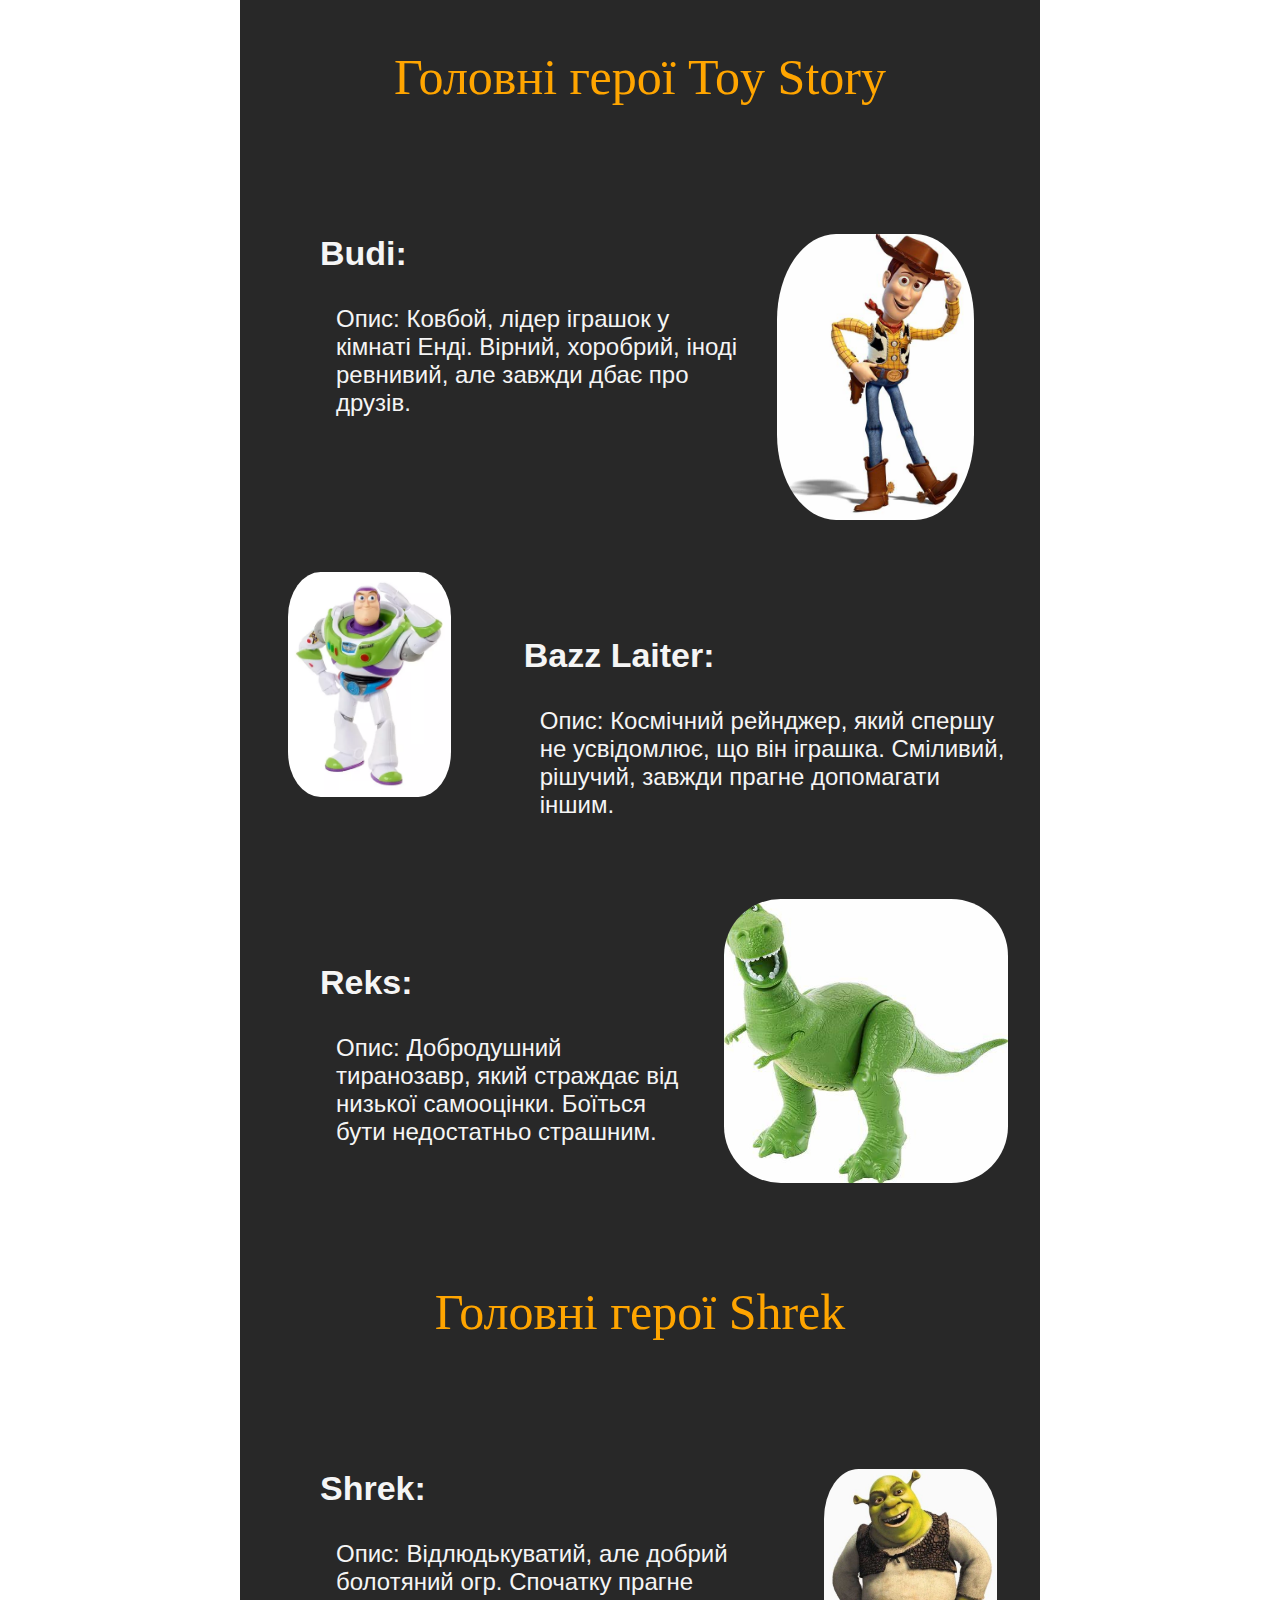
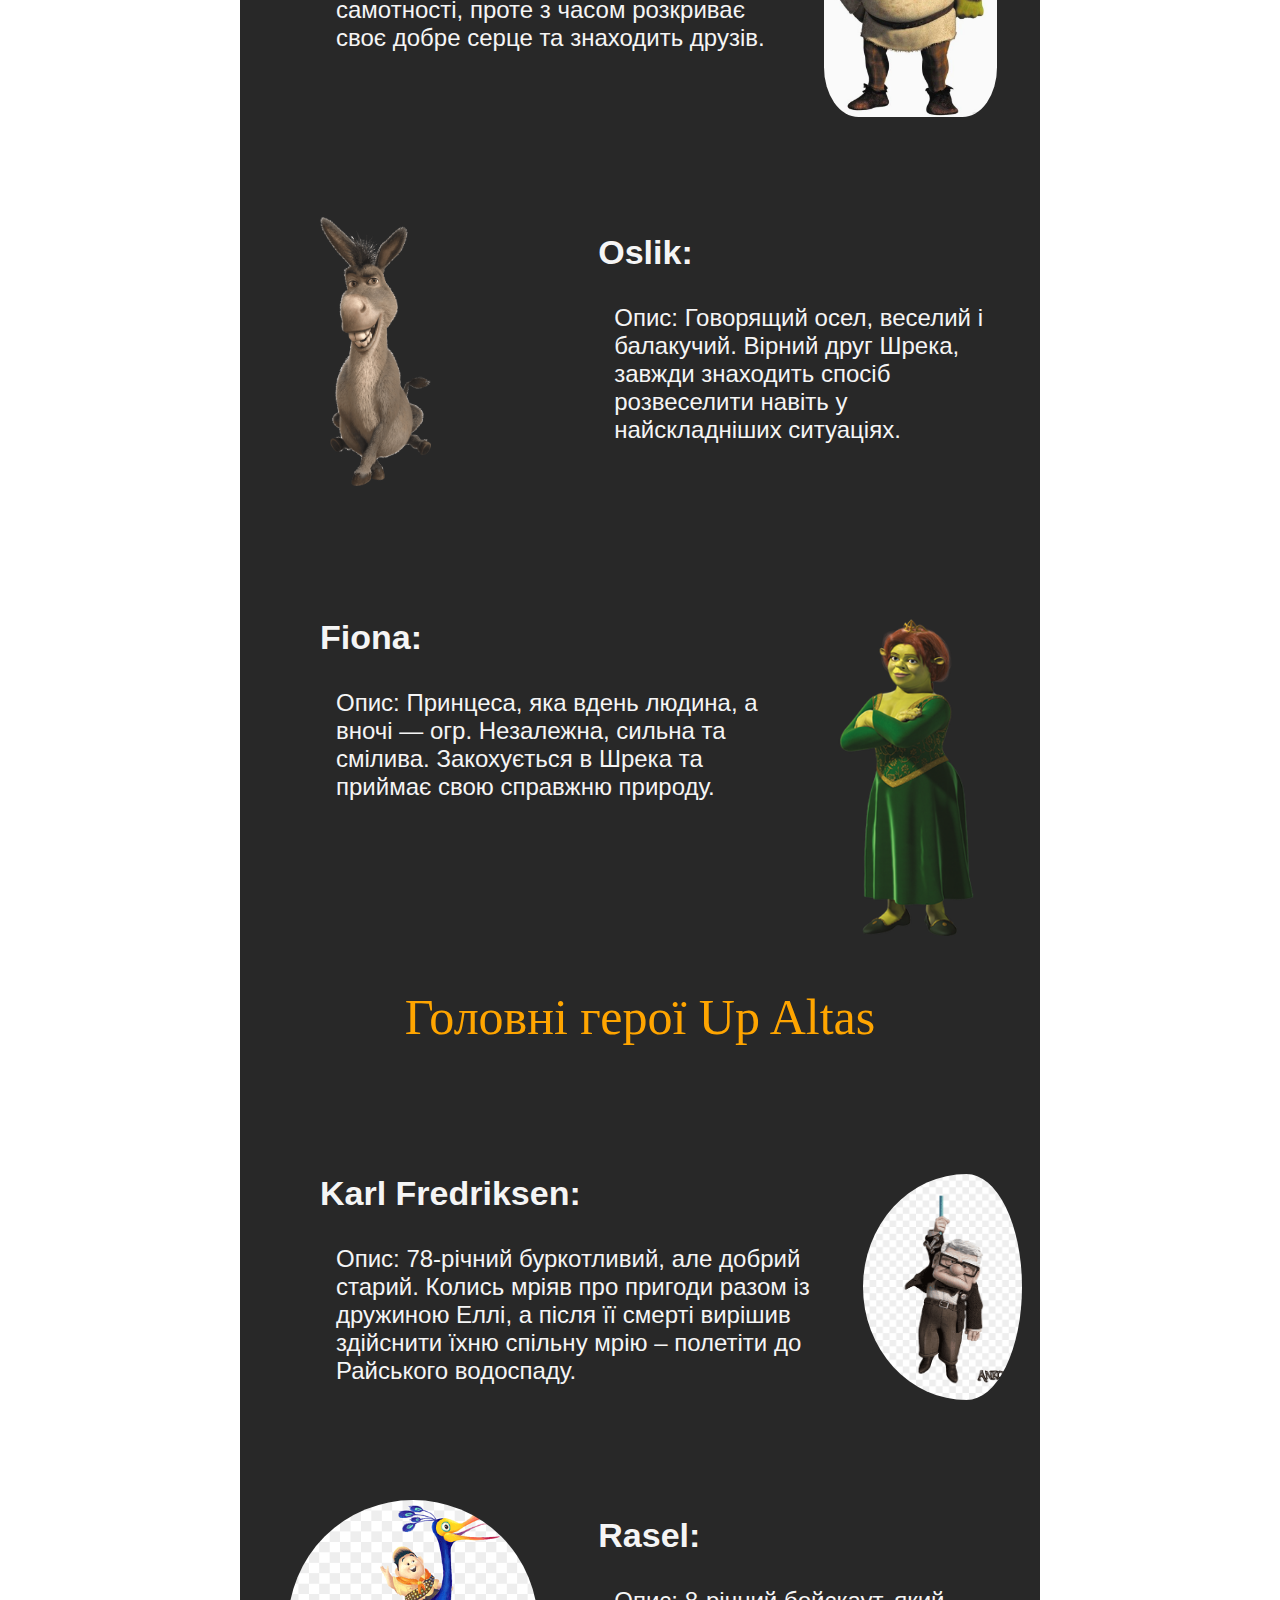
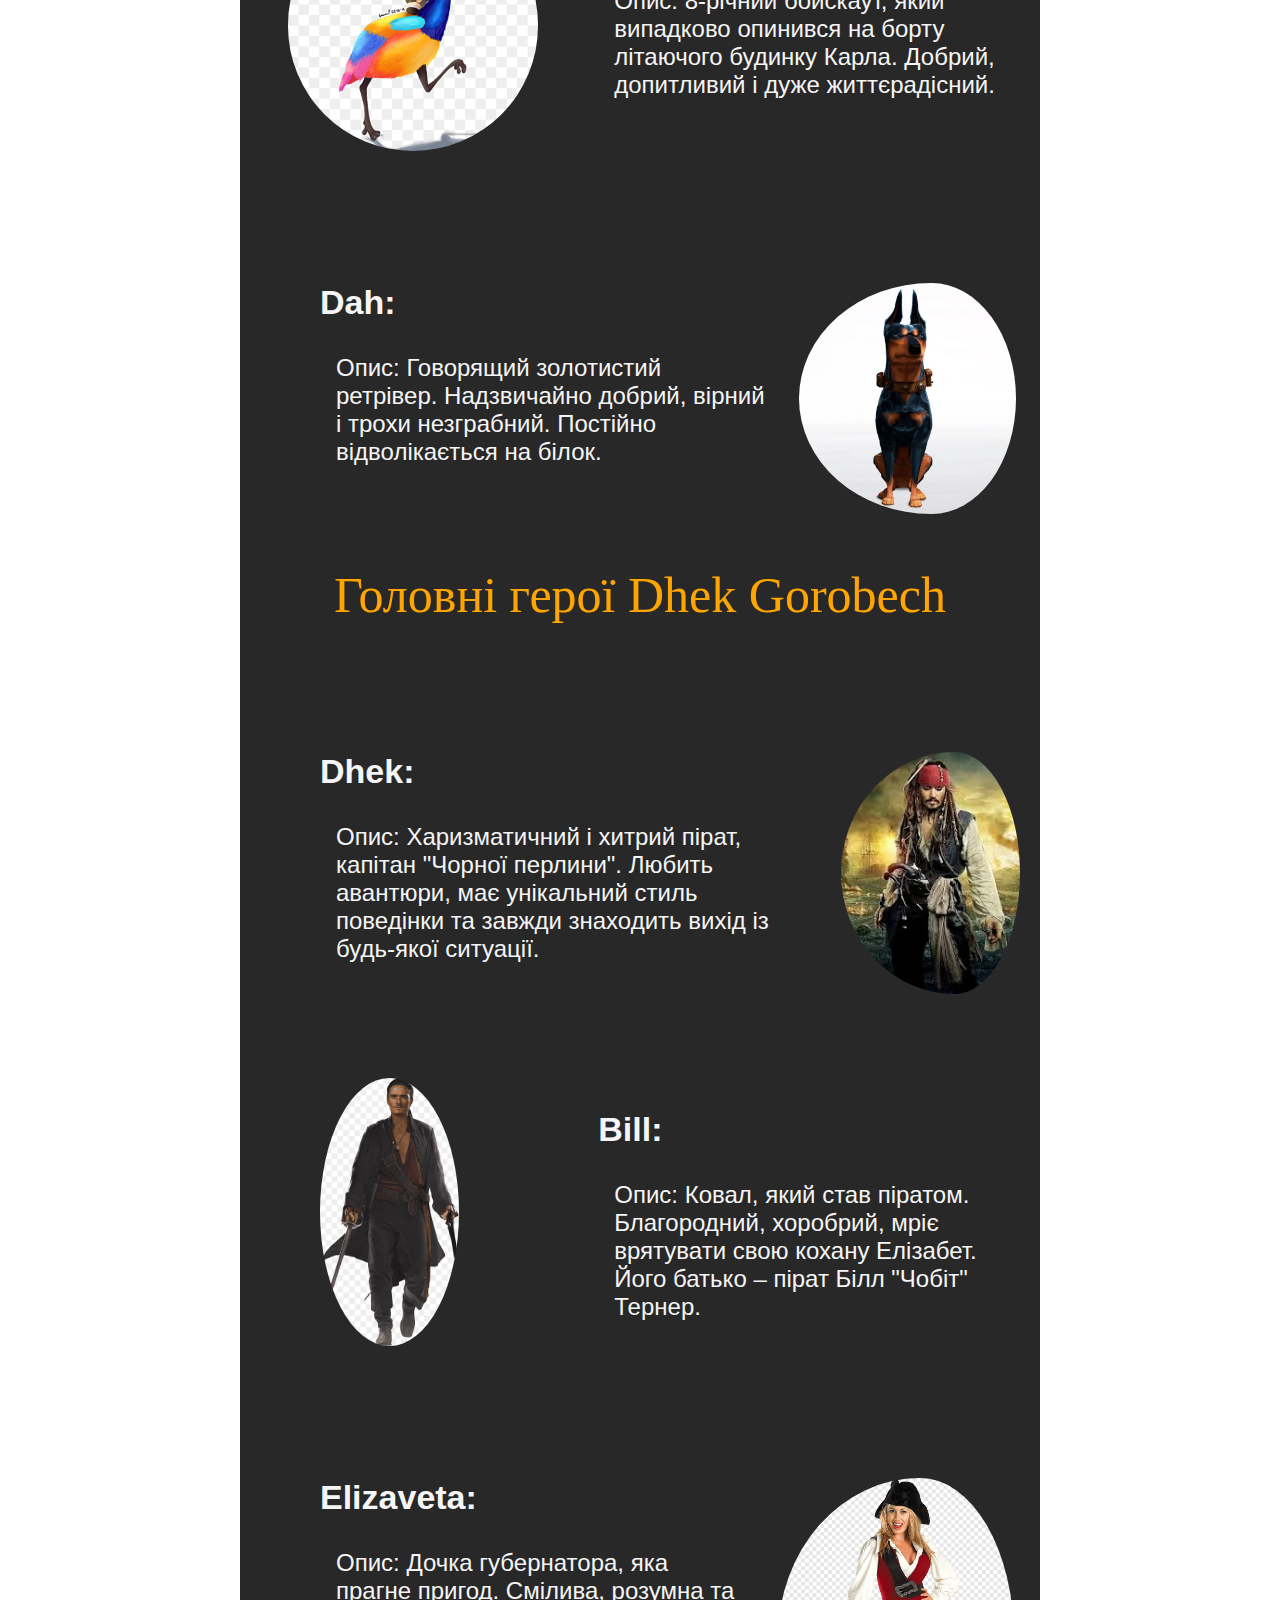
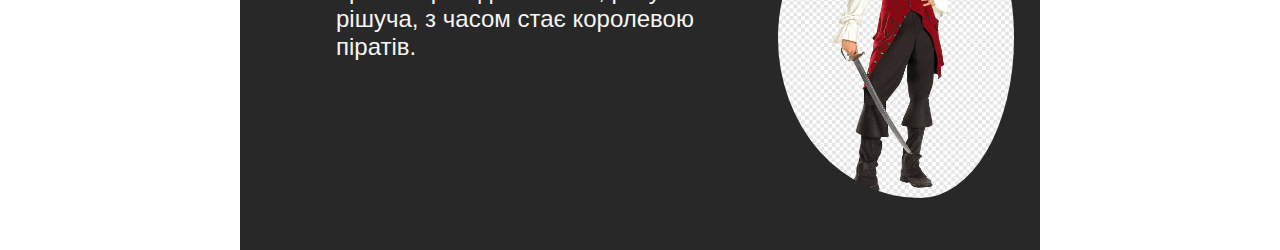
<file: 01_filmes_10_02_25/39_filmes2_26_02_25/40_filmes3_03_03_25/index.html>
<!DOCTYPE html>
<html lang="en">
  <head>
    <meta charset="UTF-8" />
    <meta name="viewport" content="width=device-width, initial-scale=1.0" />
    <title>Document</title>
    <link rel="stylesheet" href="css/style.css" />
  </head>
  <body>
    <div class="container">
      <div class="box-toy1">
        <p class="toyh">Головні герої Toy Story</p>
        <div class="boxk">
          <div class="box-p">
            <p class="budi-p">Budi:</p>
            <p class="content">
              Опис: Ковбой, лідер іграшок у кімнаті Енді. Вірний, хоробрий,
              іноді ревнивий, але завжди дбає про друзів.
            </p>
          </div>
          <div class="image-box">
            <img class="budi" src="img/budi.jfif" />
          </div>
        </div>
        <div class="box2">
          <div class="box3">
            <p class="bazz-p">Bazz Laiter:</p>
            <p class="content">
              Опис: Космічний рейнджер, який спершу не усвідомлює, що він
              іграшка. Сміливий, рішучий, завжди прагне допомагати іншим.
            </p>
          </div>
          <div class="box-bazz">
            <img class="bazz" src="img/bazz.webp" />
          </div>
        </div>
        <div class="box4">
          <div class="box5">
            <p class="reks-p">Reks:</p>
            <p class="content">
              Опис: Добродушний тиранозавр, який страждає від низької самооцінки. Боїться бути недостатньо страшним.
            </p>
          </div>
          <div class="box-reks">
            <img class="reks" src="img/reks.jfif" />
          </div>
        </div>
        <p class="shrekh">Головні герої Shrek</p>
        <div class="boxk">
          <div class="boxp">
            <p class="budi-p">Shrek:</p>
            <p class="content">
              Опис: Відлюдькуватий, але добрий болотяний огр. Спочатку прагне самотності, проте з часом розкриває своє добре серце та знаходить друзів.
            </p>
          </div>
          <div class="image-box">
            <img class="shrek-image" src="img/shrek.jpg" />
          </div>
        </div>
        <div class="box2">
          <div class="box3">
            <p class="bazz-p">Oslik:</p>
            <p class="content">
              Опис: Говорящий осел, веселий і балакучий. Вірний друг Шрека, завжди знаходить спосіб розвеселити навіть у найскладніших ситуаціях.
            </p>
          </div>
          <div class="image-box">
            <img class="oslik-image" src="img/oslik.png" />
          </div>
        </div>
        <div class="boxk">
          <div class="boxp">
            <p class="budi-p">Fiona:</p>
            <p class="content">
              Опис: Принцеса, яка вдень людина, а вночі — огр. Незалежна, сильна та смілива. Закохується в Шрека та приймає свою справжню природу.
            </p>
          </div>
          <div class="image-box">
            <img class="shrek-image" src="img/fiona.png" />
          </div>
        </div>
        <p class="shrekh">Головні герої Up Altas</p>
        <div class="boxk">
          <div class="boxp">
            <p class="budi-p">Karl Fredriksen:</p>
            <p class="content">
              Опис: 78-річний буркотливий, але добрий старий. Колись мріяв про пригоди разом із дружиною Еллі, а після її смерті вирішив здійснити їхню спільну мрію – полетіти до Райського водоспаду.
            </p>
          </div>
          <div class="image-box">
            <img class="karl-image" src="img/karl.png" />
          </div>
        </div>
        <div class="box2">
          <div class="box3">
            <p class="bazz-p">Rasel:</p>
            <p class="content">
              Опис: 8-річний бойскаут, який випадково опинився на борту літаючого будинку Карла. Добрий, допитливий і дуже життєрадісний.
            </p>
          </div>
          <div class="image-box">
            <img class="resel-image" src="img/resel.png" />
          </div>
        </div>
        <div class="boxk">
          <div class="boxp">
            <p class="budi-p">Dah:</p>
            <p class="content">
              Опис: Говорящий золотистий ретрівер. Надзвичайно добрий, вірний і трохи незграбний. Постійно відволікається на білок.
            </p>
          </div>
          <div class="image-box">
            <img class="karl-image" src="img/dah.webp" />
          </div>
        </div>
        <p class="shrekh">Головні герої Dhek Gorobech</p>
        <div class="boxk">
          <div class="boxp">
            <p class="budi-p">Dhek:</p>
            <p class="content">
              Опис: Харизматичний і хитрий пірат, капітан "Чорної перлини". Любить авантюри, має унікальний стиль поведінки та завжди знаходить вихід із будь-якої ситуації.
            </p>
          </div>
          <div class="image-box">
            <img class="karl-image" src="img/dhek.jpg" />
          </div>
        </div>
        <div class="box2">
          <div class="box3">
            <p class="bazz-p">Bill:</p>
            <p class="content">
              Опис: Ковал, який став піратом. Благородний, хоробрий, мріє врятувати свою кохану Елізабет. Його батько – пірат Білл "Чобіт" Тернер.
            </p>
          </div>
          <div class="image-box">
            <img class="bill-image" src="img/bill.png" />
          </div>
        </div>
        <div class="boxk">
          <div class="boxp">
            <p class="budi-p">Elizaveta:</p>
            <p class="content">
              Опис: Дочка губернатора, яка прагне пригод. Смілива, розумна та рішуча, з часом стає королевою піратів.
            </p>
          </div>
          <div class="image-box">
            <img class="karl-image" src="img/eliza.png" />
          </div>
        </div>
      </div>
    </div>
  </body>
</html>
</file>
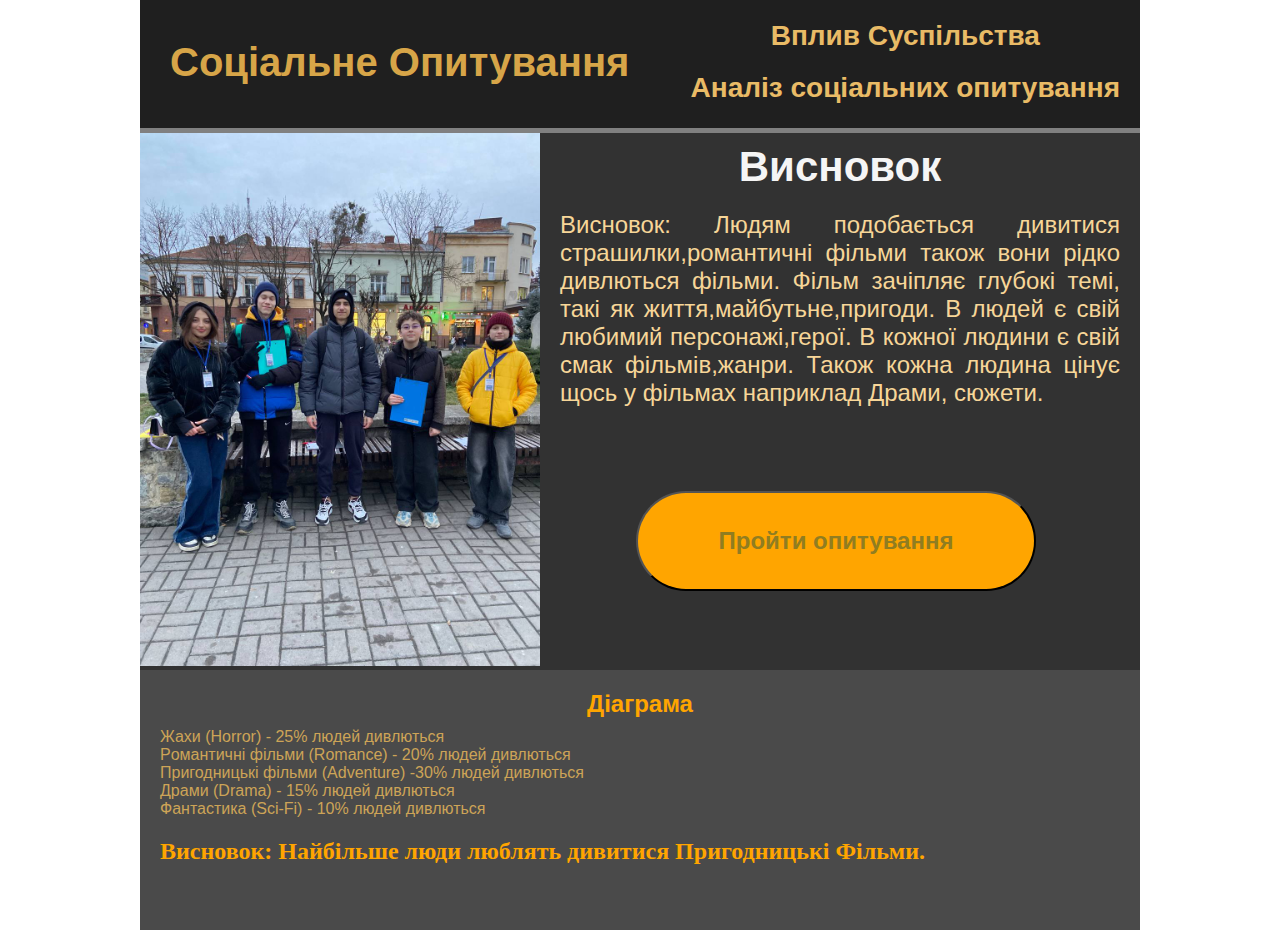
<file: 38_poll_25_02_25/poll.index.html>
<!DOCTYPE html>
<html lang="ua">
  <head>
    <meta charset="UTF-8" />
    <meta name="viewport" content="width=device-width, initial-scale=1.0" />
    <title>Соц Опитування</title>
    <link rel="stylesheet" href="css/style.css">
  </head>
  <body>
    <div class="container">
      <header>
        <h1>Соціальне Опитування</h1>
        <nav>
            <h2>Вплив Суспільства</h2>
            <h3>Аналіз соціальних опитування</h3>
        </nav>
      </header>
      <main>
        <section class="block">
          <div class="box-image">
            <img src="img/hkm.jpg" />
          </div>
          <div class="box-content">
            <h4>Висновок</h4>
            <p class="text">
              Висновок: Людям подобається дивитися страшилки,романтичні фільми
              також вони рідко дивлються фільми. Фільм зачіпляє глубокі темі,
              такі як життя,майбутьне,пригоди. В людей є свій любимий
              персонажі,герої. В кожної людини є свій смак фільмів,жанри. Також
              кожна людина цінує щось у фільмах наприклад Драми, сюжети.
            </p>
            <button class="bth">
                Пройти опитування
            </button>
          </div>
        </section>
      </main>
      <footer>
        <h5>Діаграма</h5>
        <p class="diagrama">
            Жахи (Horror) - 25% людей дивлються
        </p>
        <p class="diagrama">
            Pомантичні фільми (Romance) - 20% людей дивлються
        </p>
        <p class="diagrama">
            Пригодницькі фільми (Adventure) -30% людей дивлються
        </p>
        <p class="diagrama">
            Драми (Drama) - 15% людей дивлються
        </p>
        <p class="diagrama">
            Фантастика (Sci-Fi) - 10% людей дивлються
        </p>
        <h6>Висновок: Найбільше люди люблять дивитися Пригодницькі Фільми.</h6>
      </footer>
    </div>
  </body>
</html>
</file>
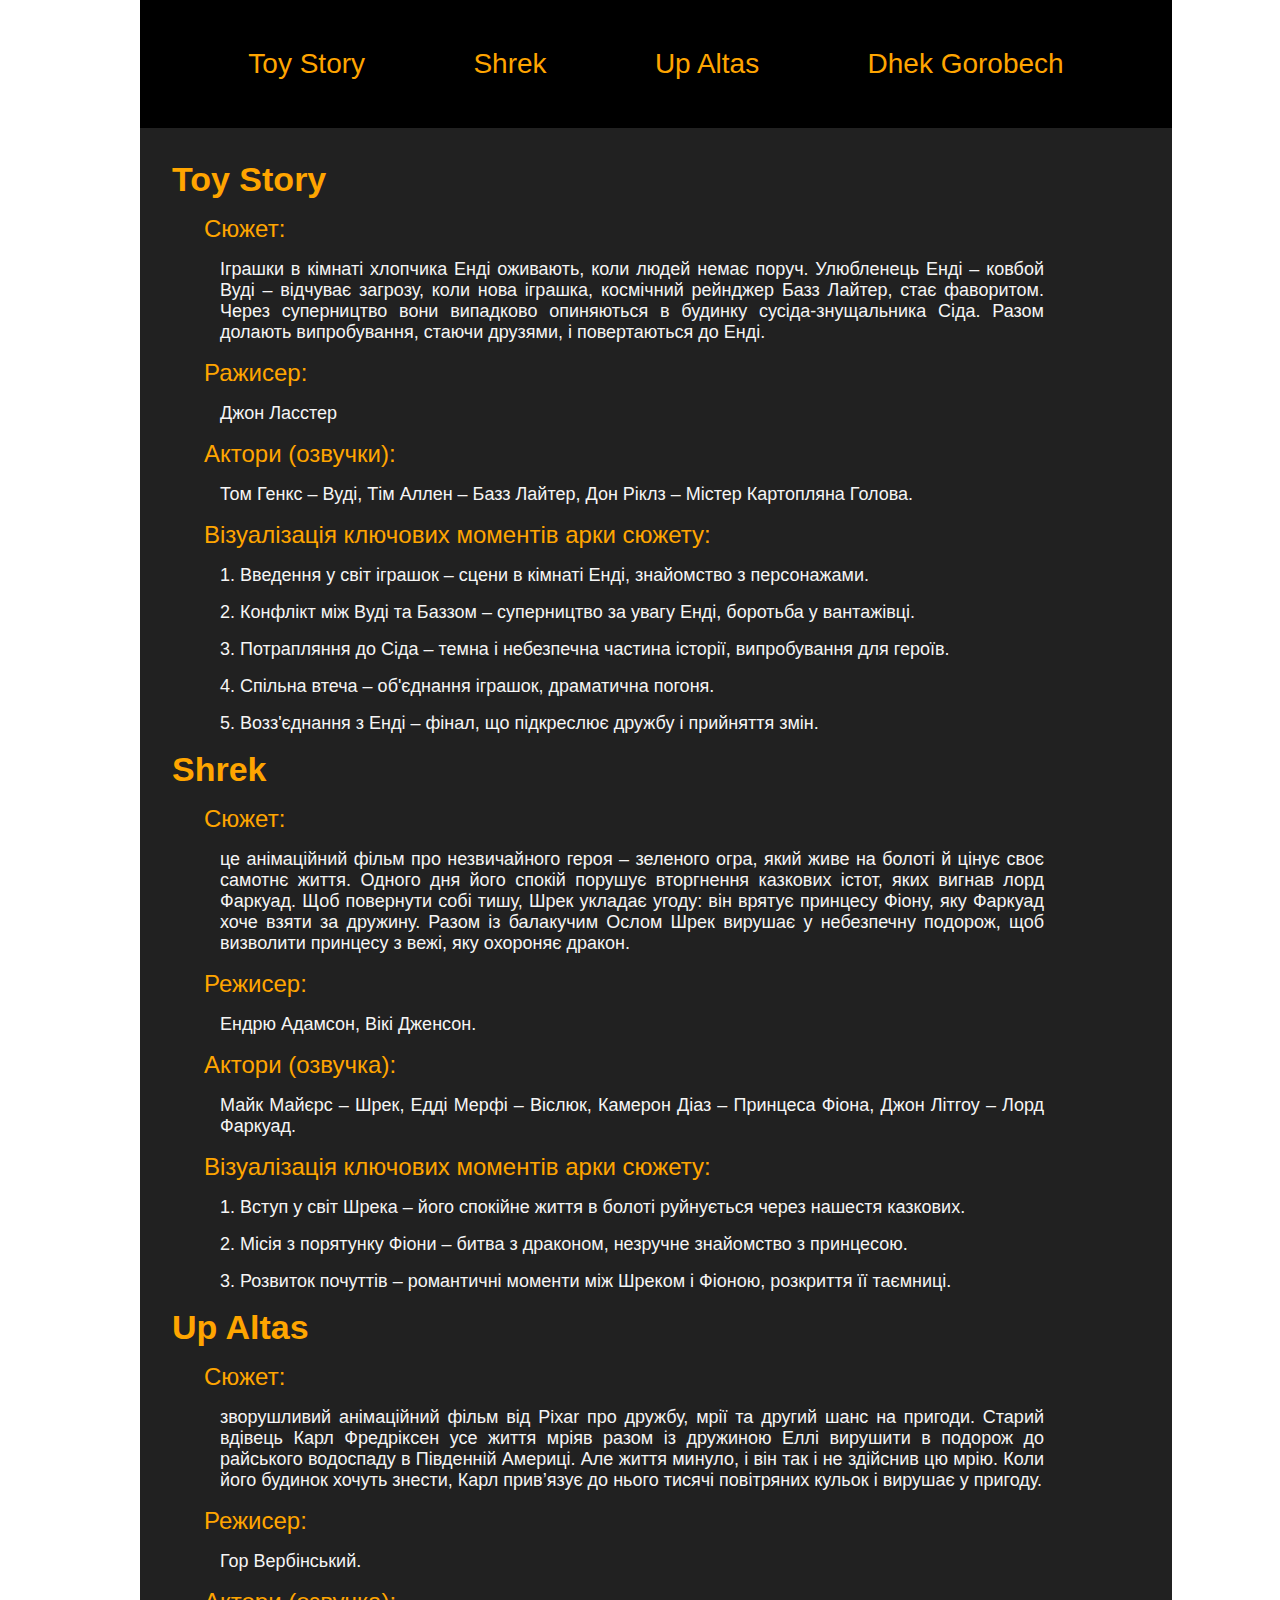
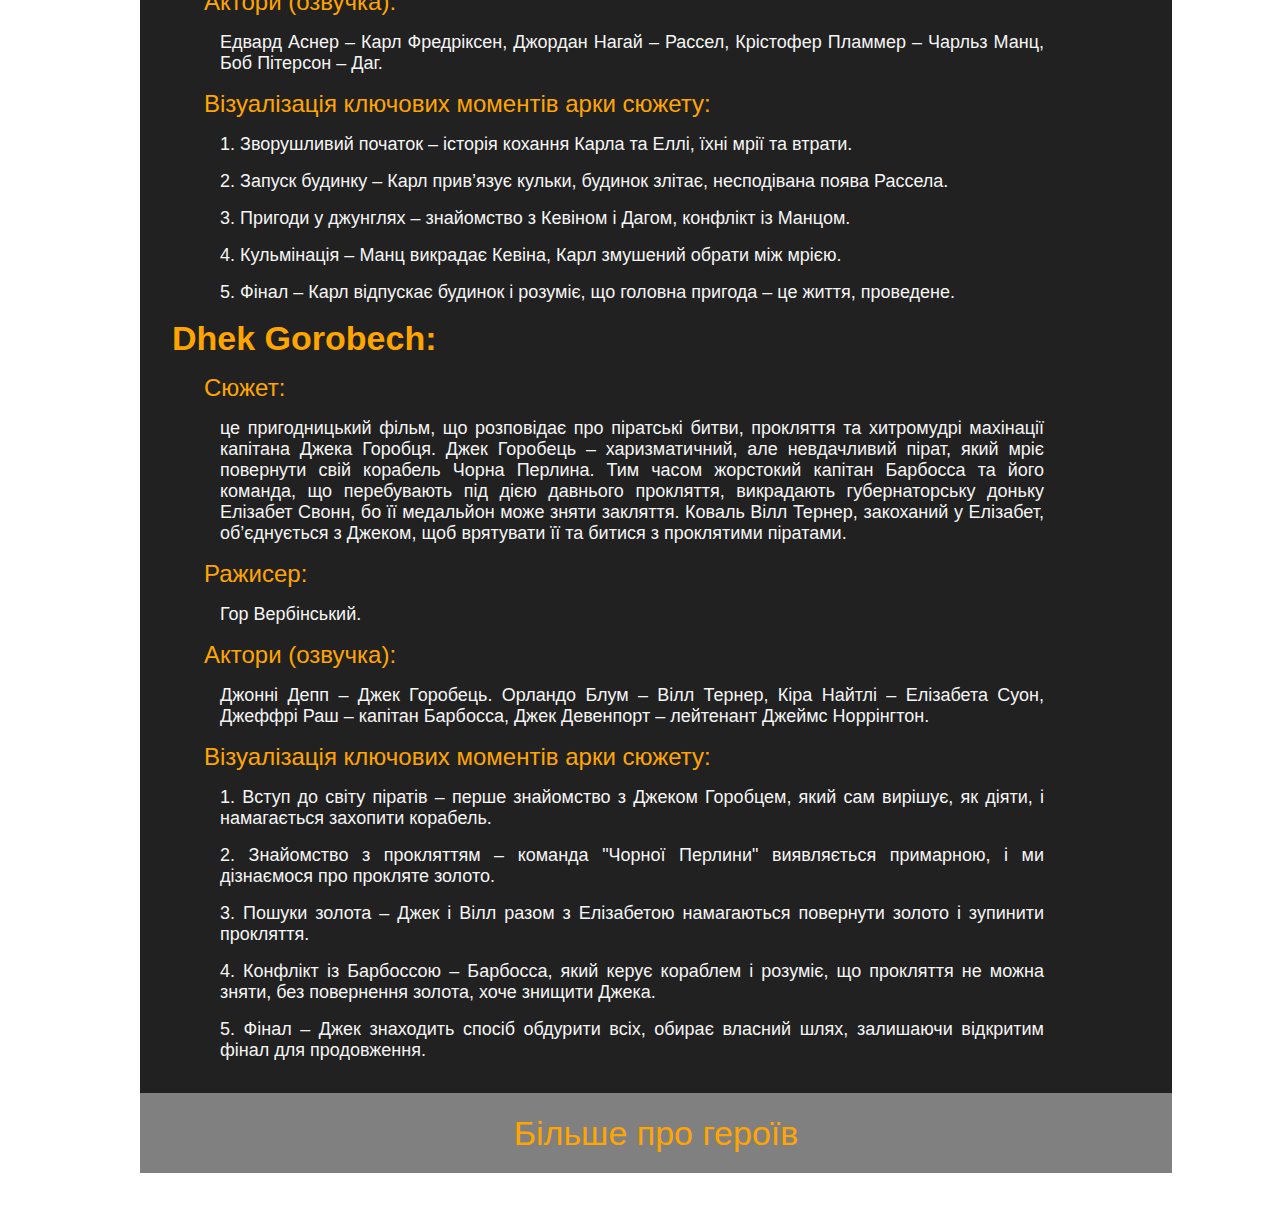
<file: 01_filmes_10_02_25/39_filmes2_26_02_25/filmes.index.html>
<!DOCTYPE html>
<html lang="ua">
  <head>
    <meta charset="UTF-8" />
    <meta name="viewport" content="width=device-width, initial-scale=1.0" />
    <title>filmes</title>
    <link rel="stylesheet" href="css/style.css" />
  </head>
  <body>
    <div class="container">
      <nav>
        <ul>
          <li><a href="#h1" class="filmes-a" class="filmes-a">Toy Story</a></li>
          <li><a href="#h2" class="filmes-a">Shrek</a></li>
          <li><a href="#h3" class="filmes-a">Up Altas</a></li>
          <li><a href="#h4" class="filmes-a">Dhek Gorobech</a></li>
        </ul>
      </nav>
      <div class="box-toy">
        <h1 id="h1">Toy Story</h1>
        <p class="text-toy">Сюжет:</p>
        <p class="content-toy">
          Іграшки в кімнаті хлопчика Енді оживають, коли людей немає поруч.
          Улюбленець Енді – ковбой Вуді – відчуває загрозу, коли нова іграшка,
          космічний рейнджер Базз Лайтер, стає фаворитом. Через суперництво вони
          випадково опиняються в будинку сусіда-знущальника Сіда. Разом долають
          випробування, стаючи друзями, і повертаються до Енді.
        </p>
        <p class="text-toy">Ражисер:</p>
        <p class="content-toy">Джон Ласстер</p>
        <p class="text-toy">Актори (озвучки):</p>
        <p class="content-toy">
          Том Генкс – Вуді, Тім Аллен – Базз Лайтер, Дон Ріклз – Містер
          Картопляна Голова.
        </p>
        <p class="text-toy">Візуалізація ключових моментів арки сюжету:</p>
        <p class="content-toy">
          1. Введення у світ іграшок – сцени в кімнаті Енді, знайомство з
          персонажами.
        </p>
        <p class="content-toy">
          2. Конфлікт між Вуді та Баззом – суперництво за увагу Енді, боротьба у
          вантажівці.
        </p>
        <p class="content-toy">
          3. Потрапляння до Сіда – темна і небезпечна частина історії,
          випробування для героїв.
        </p>
        <p class="content-toy">
          4. Спільна втеча – об'єднання іграшок, драматична погоня.
        </p>
        <p class="content-toy">
          5. Возз'єднання з Енді – фінал, що підкреслює дружбу і прийняття змін.
        </p>
        <h2 id="h2">Shrek</h2>
        <p class="text-toy">Сюжет:</p>
        <p class="content-toy">
          це анімаційний фільм про незвичайного героя – зеленого огра, який живе
          на болоті й цінує своє самотнє життя. Одного дня його спокій порушує
          вторгнення казкових істот, яких вигнав лорд Фаркуад. Щоб повернути
          собі тишу, Шрек укладає угоду: він врятує принцесу Фіону, яку Фаркуад
          хоче взяти за дружину. Разом із балакучим Ослом Шрек вирушає у
          небезпечну подорож, щоб визволити принцесу з вежі, яку охороняє
          дракон.
        </p>
        <p class="text-toy">Режисер:</p>
        <p class="content-toy">Ендрю Адамсон, Вікі Дженсон.</p>
        <p class="text-toy">Актори (озвучка):</p>
        <p class="content-toy">
          Майк Майєрс – Шрек, Едді Мерфі – Віслюк, Камерон Діаз – Принцеса
          Фіона, Джон Літгоу – Лорд Фаркуад.
        </p>
        <p class="text-toy">Візуалізація ключових моментів арки сюжету:</p>
        <p class="content-toy">
          1. Вступ у світ Шрека – його спокійне життя в болоті руйнується через
          нашестя казкових.
        </p>
        <p class="content-toy">
          2. Місія з порятунку Фіони – битва з драконом, незручне знайомство з
          принцесою.
        </p>
        <p class="content-toy">
          3. Розвиток почуттів – романтичні моменти між Шреком і Фіоною,
          розкриття її таємниці.
        </p>
        <h3 id="h3">Up Altas</h3>
        <p class="text-toy">Сюжет:</p>
        <p class="content-toy">
          зворушливий анімаційний фільм від Pixar про дружбу, мрії та другий
          шанс на пригоди. Старий вдівець Карл Фредріксен усе життя мріяв разом
          із дружиною Еллі вирушити в подорож до райського водоспаду в Південній
          Америці. Але життя минуло, і він так і не здійснив цю мрію. Коли його
          будинок хочуть знести, Карл прив’язує до нього тисячі повітряних
          кульок і вирушає у пригоду.
        </p>
        <p class="text-toy">Режисер:</p>
        <p class="content-toy">Гор Вербінський.</p>
        <p class="text-toy">Актори (озвучка):</p>
        <p class="content-toy">
          Едвард Аснер – Карл Фредріксен, Джордан Нагай – Рассел, Крістофер
          Пламмер – Чарльз Манц, Боб Пітерсон – Даг.
        </p>
        <p class="text-toy">Візуалізація ключових моментів арки сюжету:</p>
        <p class="content-toy">
          1. Зворушливий початок – історія кохання Карла та Еллі, їхні мрії та
          втрати.
        </p>
        <p class="content-toy">
          2. Запуск будинку – Карл прив’язує кульки, будинок злітає, несподівана
          поява Рассела.
        </p>
        <p class="content-toy">
          3. Пригоди у джунглях – знайомство з Кевіном і Дагом, конфлікт із
          Манцом.
        </p>
        <p class="content-toy">
          4. Кульмінація – Манц викрадає Кевіна, Карл змушений обрати між мрією.
        </p>
        <p class="content-toy">
          5. Фінал – Карл відпускає будинок і розуміє, що головна пригода – це
          життя, проведене.
        </p>
        <h4 id="h4">Dhek Gorobech:</h4>
        <p class="text-toy">Сюжет:</p>
        <p class="content-toy">
          це пригодницький фільм, що розповідає про піратські битви, прокляття
          та хитромудрі махінації капітана Джека Горобця. Джек Горобець –
          харизматичний, але невдачливий пірат, який мріє повернути свій
          корабель Чорна Перлина. Тим часом жорстокий капітан Барбосса та його
          команда, що перебувають під дією давнього прокляття, викрадають
          губернаторську доньку Елізабет Свонн, бо її медальйон може зняти
          закляття. Коваль Вілл Тернер, закоханий у Елізабет, об’єднується з
          Джеком, щоб врятувати її та битися з проклятими піратами.
        </p>
        <p class="text-toy">Ражисер:</p>
        <p class="content-toy">Гор Вербінський.</p>
        <p class="text-toy">Актори (озвучка):</p>
        <p class="content-toy">
          Джонні Депп – Джек Горобець. Орландо Блум – Вілл Тернер, Кіра Найтлі –
          Елізабета Суон, Джеффрі Раш – капітан Барбосса, Джек Девенпорт –
          лейтенант Джеймс Норрінгтон.
        </p>
        <p class="text-toy">
          Візуалізація ключових моментів арки сюжету:
        </p>
        <p class="content-toy">
          1. Вступ до світу піратів – перше знайомство з Джеком Горобцем, який сам вирішує, як діяти, і намагається захопити корабель.
        </p>
        <p class="content-toy">
          2. Знайомство з прокляттям – команда "Чорної Перлини" виявляється примарною, і ми дізнаємося про прокляте золото.
        </p>
        <p class="content-toy">
          3. Пошуки золота – Джек і Вілл разом з Елізабетою намагаються повернути золото і зупинити прокляття.
        </p>
        <p class="content-toy">
          4. Конфлікт із Барбоссою – Барбосса, який керує кораблем і розуміє, що прокляття не можна зняти, без повернення золота, хоче знищити Джека.
        </p>
        <p class="content-toy">
          5. Фінал – Джек знаходить спосіб обдурити всіх, обирає власний шлях, залишаючи відкритим фінал для продовження.
        </p>
      </div>
      <footer>
        <a class="geroi" href="40_filmes3_03_03_25/index.html">Більше про героїв</a>
      </footer>
    </div>
  </body>
</html>
</file>
<file: 01_filmes_10_02_25/39_filmes2_26_02_25/40_filmes3_03_03_25/css/style.css>
* {
    padding: 0px;
    margin: 0px;
}

.container {
    width: 800px;
    margin: 0 auto;
}

.box-toy1 {
    width: 100%;
    background: rgb(40, 40, 40);
    padding-bottom: 3rem;
}

.toyh,.shrekh {
    font-size: 50px;
    color: orange;
    text-align: center;
    padding-top: 3rem;
    margin-bottom: 5rem;
}

.boxk {
    display: flex;
    flex-direction: row;
    margin-top: 8rem;
}

.budi {
    border-radius: 30%;
    width: 75%;
}

.budi-p {
    font-size: 34px;
    color: whitesmoke;
    font-family: 'Franklin Gothic Medium', 'Arial Narrow', Arial, sans-serif;
    margin-left: 5rem;
    font-weight: bold;
}

.content {
    font-size: 24px;
    color: whitesmoke;
    font-family: 'Franklin Gothic Medium', 'Arial Narrow', Arial, sans-serif;
    margin-left: 6rem;
    margin-top: 2rem;
    margin-right: 2rem;
}

.box2 {
    display: flex;
    flex-direction: row-reverse;
    margin-top: 3rem;
}

.bazz {
    width: 80%;
    margin-left: 3rem;
    border-radius: 20%;
}

.box3 {
    width: 150%;
}

.bazz-p {
    font-size: 34px;
    color: whitesmoke;
    font-family: 'Franklin Gothic Medium', 'Arial Narrow', Arial, sans-serif;
    margin-left: 5rem;
    font-weight: bold;
    margin-top: 4rem;
}

.box4 {
    display: flex;
    margin-top: 5rem;
    padding-bottom: 3rem;
}

.reks {
    width: 90%;
    margin-right: 3rem;
    border-radius: 20%;
}

.box5 {
    width: 100%;
}

.reks-p {
    font-size: 34px;
    color: whitesmoke;
    font-family: 'Franklin Gothic Medium', 'Arial Narrow', Arial, sans-serif;
    margin-left: 5rem;
    font-weight: bold;
    margin-top: 4rem;
}

.shrek-image {
    width: 80%;
    margin-right: 10rem;
    border-radius: 20%;
}

.oslik-image {
    width: 40%;
    margin-left: 5rem;
    margin-top: 3rem;
}

.image-box {
    width: 80%;
}

.karl-image {
    width: 90%;
    padding-right: 3rem;
    border-radius: 80%;
}

.resel-image {
    width: 90%;
    border-radius: 80%;
    margin-left: 3rem;
    margin-top: 3rem;
}

.bill-image {
    width: 50%;
    border-radius: 50%;
    margin-left: 5rem;
    margin-top: 2rem;
}
</file>
<file: 38_poll_25_02_25/css/style.css>
* {
    margin: 0px;
    padding: 0px;
}

.container {
    width: 1000px;
    margin: 0 auto;
}

header {
    height: 8rem;
    background: rgb(31, 31, 31);
    border-bottom: 5px solid gray;
    display: flex;
    justify-content: space-between;
}

h1 {
    color: rgb(215, 165, 72);
    text-align: center;
    font-family: 'Gill Sans', 'Gill Sans MT', Calibri, 'Trebuchet MS', sans-serif;
    font-size: 40px;
    margin-top: 40px;
    margin-left: 30px;
    font-weight: bold;
}

nav {
    height: 8rem;
    background: rgb(31, 31, 31);
    border-bottom: 5px solid gray;
}

h2, h3 {
    text-align: center;
    color: rgb(233, 187, 102);
    font-family: 'Gill Sans', 'Gill Sans MT', Calibri, 'Trebuchet MS', sans-serif;
    font-size: 28px;
    margin-right: 20px;
    margin-top: 20px;
}

main {
    background: rgb(50, 50, 50);
}

.block {
    display: flex;
    justify-content: space-between;
}

img {
    width: 400px;
}

h4 {
    text-align: center;
    color: whitesmoke;
    font-family: 'Gill Sans', 'Gill Sans MT', Calibri, 'Trebuchet MS', sans-serif;
    font-weight: bold;
    font-size: 42px;
    margin-top: 10px;
}

.text {
    color: rgb(247, 214, 152);
    font-family: 'Franklin Gothic Medium', 'Arial Narrow', Arial, sans-serif;
    font-size: 24px;
    text-align: justify;
    margin: 20px 20px 20px 20px;
}

.bth {
    background: orange;
    width: 400px;
    height: 100px;
    border-radius: 50px;
    font-size: 24px;
    color: rgb(144, 125, 33);
    font-family: 'Franklin Gothic Medium', 'Arial Narrow', Arial, sans-serif;
    font-weight: bolder;
    margin-left: 6rem;
    margin-top: 4rem;
    margin-bottom: 1rem;
    
}

.bth:hover {
    font-size: 26px;
    font-weight: bolder;
    font-family: 'Franklin Gothic Medium', 'Arial Narrow', Arial, sans-serif;
}

footer {
    height: 15rem;
    background: rgb(74, 74, 74);
    padding-top: 20px;
}

h5 {
    color: orange;
    text-align: center;
    font-size: 24px;
    font-family: 'Lucida Sans', 'Lucida Sans Regular', 'Lucida Grande', 'Lucida Sans Unicode', Geneva, Verdana, sans-serif;
    font-weight: bolder;
    margin-bottom: 10px;
}

.diagrama {
    color: rgb(205, 164, 87);
    font-family: 'Lucida Sans', 'Lucida Sans Regular', 'Lucida Grande', 'Lucida Sans Unicode', Geneva, Verdana, sans-serif;
    font-size: 16px;
    margin-left: 20px;
}

h6 {
    color: orange;
    font-size: 24px;
    margin-top: 20px;
    margin-left: 20px;
}
</file>
<file: 01_filmes_10_02_25/39_filmes2_26_02_25/css/style.css>
* {
    margin: 0px;
    padding: 0px;
}

.container {
    width: 1000px;
    margin: 0 auto;
}

.box-toy {
    width: 100%;
    background: rgb(33, 33, 33);
    padding-top: 1rem;
    padding-left: 2rem;
    padding-bottom: 2rem;
}

h1,h2,h3,h4 {
    color: orange;
    font-family: 'Franklin Gothic Medium', 'Arial Narrow', Arial, sans-serif;
    font-size: 34px;
    margin-top: 1rem;
}

.text-toy {
    color: orange;
    font-family: 'Franklin Gothic Medium', 'Arial Narrow', Arial, sans-serif;
    margin-left: 2rem;
    margin-top: 1rem;
    font-size: 24px;
}

.content-toy {
    color: whitesmoke;
    font-family: 'Franklin Gothic Medium', 'Arial Narrow', Arial, sans-serif;
    font-size: 18px;
    margin-left: 3rem;
    margin-top: 1rem;
    text-align: justify;
    margin-right: 8rem;
}

footer {
    width: 1032px;
    height: 5rem;
    background: gray;
    display: flex;
    justify-content: center;
    margin-bottom: 2rem;
}

.geroi {
    font-family: 'Franklin Gothic Medium', 'Arial Narrow', Arial, sans-serif;
    text-decoration: none;
    color: orange;
    font-size: 34px;
    margin-top: 1.3rem;
}

.geroi:hover {
    font-family: 'Franklin Gothic Medium', 'Arial Narrow', Arial, sans-serif;
    color: blue;
    font-size: 36px;
    font-weight: bold;
}

nav {
    width: 1032px;
    height: 5rem;
    background: black;
    padding-top: 3rem;
}

ul {
    display: flex;
    justify-content: space-evenly;
}

.filmes-a {
    font-family: 'Franklin Gothic Medium', 'Arial Narrow', Arial, sans-serif;
    color: orange;
    font-size: 28px;
    text-decoration: none;
}

.filmes-a:hover {
    font-family: 'Franklin Gothic Medium', 'Arial Narrow', Arial, sans-serif;
    color: blue;
    font-size: 30px;
    font-weight: bold;
}
</file>
